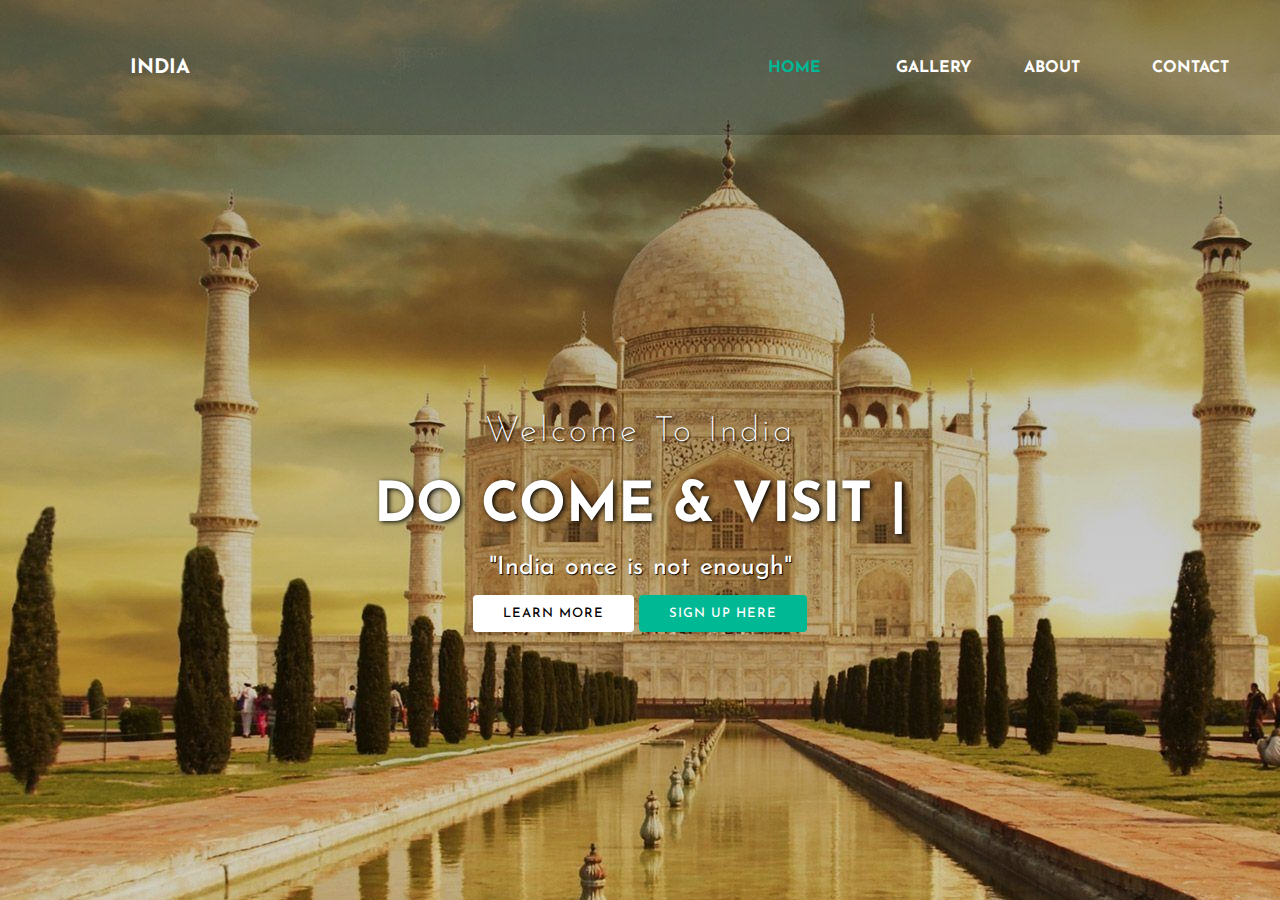
<file: task2/index.html>
<!DOCTYPE html>
<html>
<head>
    <title>landing page</title>
    <link rel="stylesheet" type="text/css" href="css/style.css">
    <link href="https://fonts.googleapis.com/css?family=Josefin+Sans&display=swap" rel="stylesheet">
    <link rel="stylesheet" href="https://cdnjs.cloudflare.com/ajax/libs/animate.css/3.7.2/animate.min.css">
</head>
<body>
    <header>
        <nav>
            <div class="logo">
                <h1 style="font-size: 20px;">INDIA</h1>
            </div>
            <div class="menu">
                <a href="#">Home</a>
                <a href="#">Gallery</a>
                <a href="#" >About</a>
                <a href="#">Contact</a>
            </div>
        </nav>
        <main>
            <section>
                <h3>Welcome To India</h3>
                <h1>DO COME & VISIT <span class="change_content"></span><span style="margin-top: -10px;"> | </span></h1>
                <p>"India once is not enough"</p>
                <a href="#" class="btnone">Learn More</a>
                <a href="#" class="btntwo">Sign Up Here</a>
            </section>
        </main>
    </header>
</body>
</html>
</file>
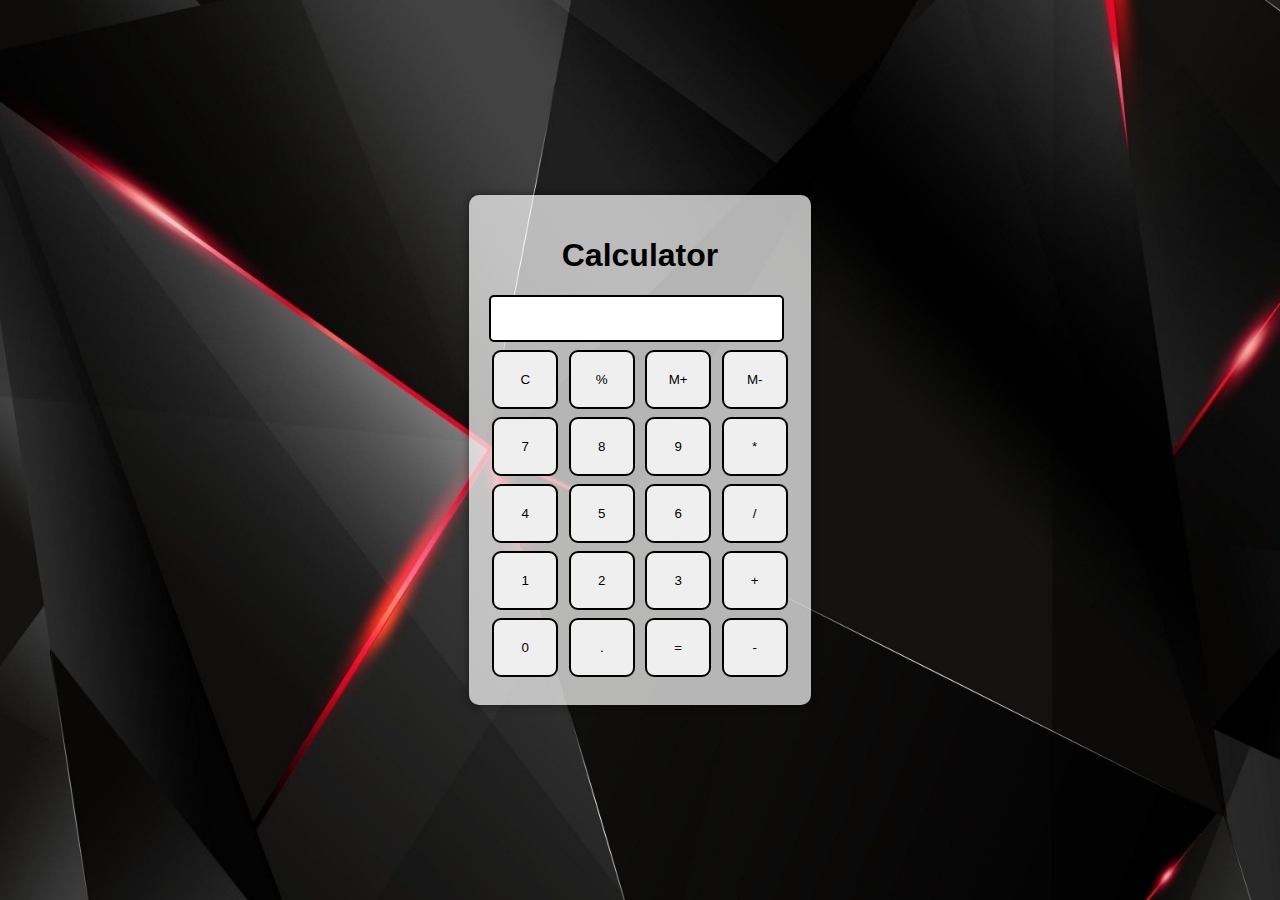
<file: task3/index.html>
<!DOCTYPE html>
<html>

<head>
  <meta charset="utf-8">
  <meta name="viewport" content="width=device-width">
  <title>Calculate me! - A calculator made by me</title>
  <link href="style.css" rel="stylesheet" type="text/css" />
  <link href="utils.css" rel="stylesheet" type="text/css" />
  <style>
    body {
      background-image: url('background.jpg'); 
      background-size: cover;
      background-repeat: no-repeat;
      background-attachment: fixed;
      font-family: Arial, sans-serif;
      margin: 0;
      padding: 0;
      display: flex;
      justify-content: center;
      align-items: center;
      height: 100vh;
    }

    .container {
      background-color: rgba(255, 255, 255, 0.7);
      padding: 20px;
      border-radius: 10px;
      box-shadow: 0 0 10px rgba(0, 0, 0, 0.5);
    }

    .text-center {
      text-align: center;
    }
  </style>
</head>

<body>
  <div class="container">
    <h1 class="text-center">Calculator</h1>
    <div class="row">
      <input class="input" type="text" />
    </div>
    <div class="row">
      <button class="button">C</button>
      <button class="button">%</button>
      <button class="button">M+</button>
      <button class="button">M-</button>
    </div>
    <div class="row">
      <button class="button">7</button>
      <button class="button">8</button>
      <button class="button">9</button>
      <button class="button">*</button>
    </div>
    <div class="row">
      <button class="button">4</button>
      <button class="button">5</button>
      <button class="button">6</button>
      <button class="button">/</button>
    </div>
    <div class="row">
      <button class="button">1</button>
      <button class="button">2</button>
      <button class="button">3</button>
      <button class="button">+</button>
    </div>
    <div class="row">
      <button class="button">0</button>
      <button class="button">.</button>
      <button class="button">=</button>
      <button class="button">-</button>
    </div>
  </div>
  <script src="script.js"></script>
</body>

</html>
</file>
<file: task2/css/style.css>
* {
    margin: 0;
    padding: 0;
    box-sizing: border-box;
    font-family: "Josefin Sans", sans-serif;
  }
  
  header {
    width: 100%;
    height: 100vh;
    background-image: linear-gradient(rgba(0, 0, 0, 0.3), rgba(0, 0, 0, 0.15)),
      url("../images/taj.jpg");
    background-repeat: no-repeat;
    background-size: cover;
  }
  
  nav {
    width: 100%;
    height: 15vh;
    background: rgba(0, 0, 0, 0.2);
    color: white;
    display: flex;
    justify-content: space-between;
    align-items: center;
    text-transform: uppercase;
  }
  
  nav .logo {
    width: 25%;
    text-align: center;
    /*background: red;*/
  }
  
  nav .menu {
    width: 40%;
    display: flex;
    justify-content: space-around;
  }
  
  nav .menu a {
    width: 25%;
    text-decoration: none;
    color: white;
    font-weight: bold;
  }
  
  nav .menu a:first-child {
    color: #00b894;
  }
  
  main {
    width: 100%;
    height: 85vh;
    display: flex;
    justify-content: center;
    align-items: center;
    text-align: center;
    color: white;
  }
  
  section h3 {
    font-size: 35px;
    font-weight: 200;
    letter-spacing: 3px;
    text-shadow: 1px 1px 2px black;
  }
  
  section h1 {
    margin: 30px 0 20px 0;
    font-size: 55px;
    font-weight: 700;
    text-shadow: 2px 1px 5px black;
    text-transform: uppercase;
  }
  
  section p {
    font-size: 25px;
    word-spacing: 2px;
    margin-bottom: 25px;
    text-shadow: 1px 1px 1px black;
  }
  
  section a {
    padding: 12px 30px;
    border-radius: 4px;
    outline: none;
    text-transform: uppercase;
    font-size: 13px;
    font-weight: 500;
    text-decoration: none;
    letter-spacing: 1px;
    transition: all 0.5s ease;
  }
  
  section .btnone {
    /*background: #00b894;*/
    background: #fff;
    color: #000;
  }
  
  .btnone:hover {
    background: #00b894;
    color: white;
  }
  
  section .btntwo {
    background: #00b894;
    color: white;
  }
  
  .btntwo:hover {
    background: #fff;
    color: #000;
  }
  
  .change_content:after {
    content: "";
    animation: changetext 10s infinite linear;
    color: #00b894;
  }
  
  @keyframes changetext {
    0% {
      content: "Darjeeling";
    }
    20% {
      content: "Agra";
    }
    35% {
      content: "Jaipur";
    }
    60% {
      content: "kerala";
    }
    80% {
      content: "delhi";
    }
    100% {
      content: "Mumbai";
    }
  }
</file>
<file: task3/style.css>
@import url('https://fonts.googleapis.com/css2?family=Roboto:wght@300&family=Ubuntu:wght@300&display=swap');
html, body {
  height: 100%;
  width: 100%;
  font-family: 'Roboto', sans-serif; 
}

.button{
  width: 66px;
  padding: 20px;
  margin: 0 3px;
  border: 2px solid black;
  border-radius: 9px;
  cursor: pointer;
}

.row{
  margin: 8px 0;
}
.row input{
  width: 291px;
  font-size: 20px;
    margin: 0;
    padding: 10px 0px;
    border: 2px solid black;
    border-radius: 5px;
}
</file>
<file: task3/utils.css>
.text-center{
    text-align: center;
  }
  
  .bg-red{
    background: red;
  }
  
  .mx-auto{
    margin: auto;
  }
  
  .flex{
    display:flex;
  } 
  .flex-col{
    flex-direction: column;
  }
  
  .items-center{
    align-items: center;
  }
</file>
